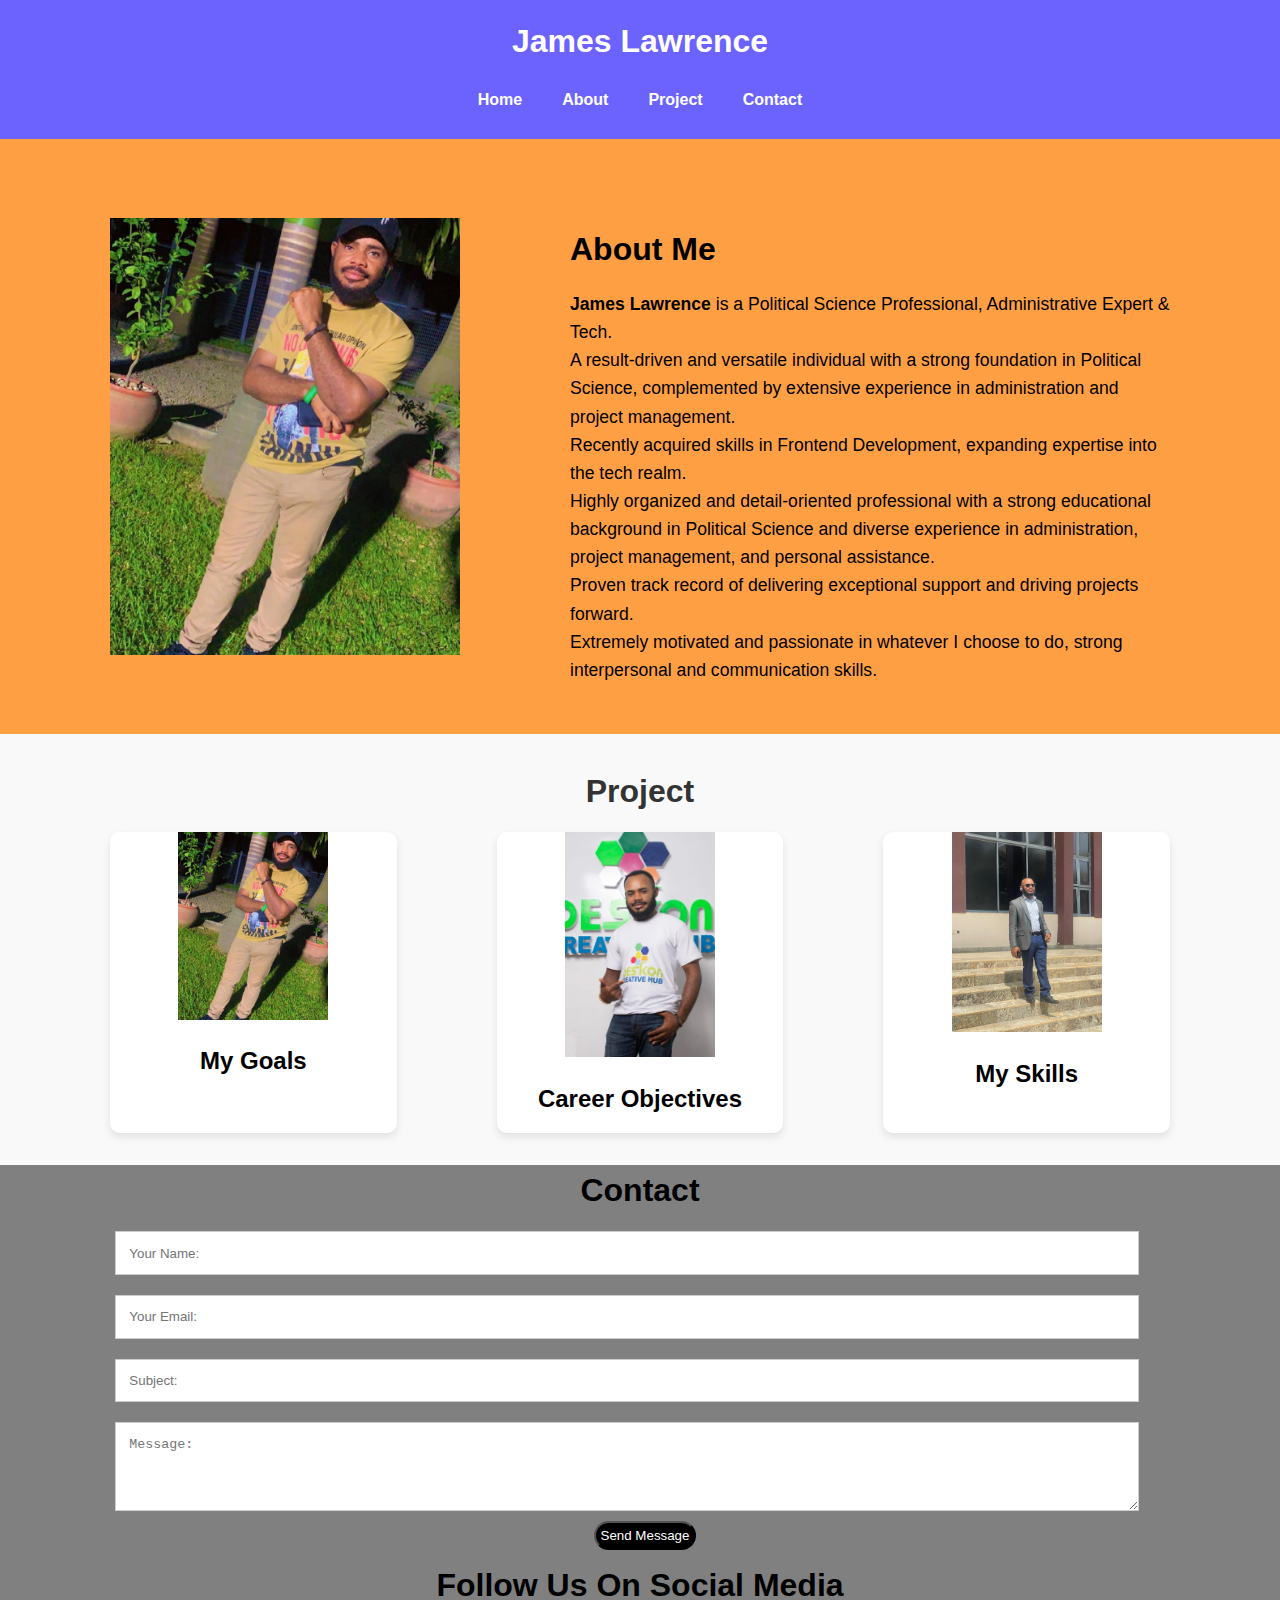
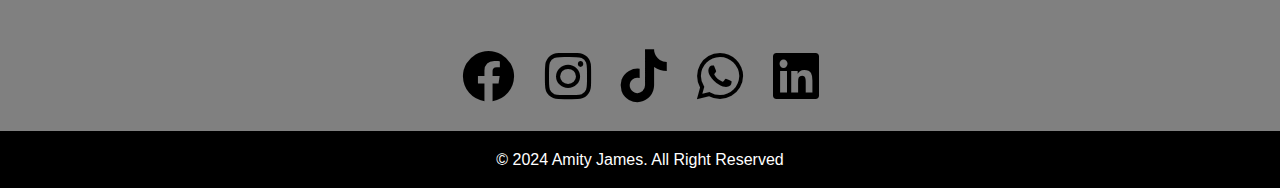
<file: index.html>
<!DOCTYPE html>
<html lang="en">
<head>
    <meta charset="UTF-8">
    <meta name="viewport" content="width=device-width, initial-scale=1.0">
    <title>James Lawrence Portfolio</title>
    <link rel="shortcut icon" href="pix 1.jpg" type="image/x-icon">
    <link rel="stylesheet" href="style.css">
    <link rel="stylesheet" href="https://cdnjs.cloudflare.com/ajax/libs/font-awesome/6.0.0-beta3/css/all.min.css">
</head>
<body>
    <!--heading section-->
    <header>
        <div class="container">
            <h1>James Lawrence</h1>
            <nav>
                <ul>
                    <li><a href="#home">Home</a></li>
                    <li><a href="#about">About</a></li>
                    <li><a href="#project">Project</a></li>
                    <li><a href="#contact">Contact</a></li>
                </ul>
            </nav>
        </div>
    </header>

    <!--about section-->
    <section id="about" class="about">
        <div class="container">
            <div class="about-content">
                <img src="pix1.jpg" alt="amity" class="profile-img">
                <div class="about-text">
                    <h2>About Me</h2>
                    <p><strong>James Lawrence</strong> is a Political Science Professional, Administrative Expert & Tech. <br>A result-driven and versatile individual with a strong foundation in Political Science, complemented by extensive experience in administration and project management.<br> Recently acquired skills in Frontend Development, expanding expertise into the tech realm. <br>Highly organized and detail-oriented professional with a strong educational background in Political Science and diverse experience in administration, <br>project management, and personal assistance. <br>Proven track record of delivering exceptional support and driving projects forward. <br> Extremely motivated and passionate in whatever I choose to do, strong interpersonal and communication skills.</p>
                </div>
            </div>
        </div>
    </section>

    <!--project section-->
    <div class="all">
        <section id="project" class="project">
            <div class="container">
                <h2>Project</h2>
                <div class="grid">
                  <div class="project-card"> <a href="project1.html">
                        <img src="pix1.jpg" alt="project 1">
                        <h3>My Goals</h3> </a>
                   </div> 
    
                    <div class="project-card"><a href="project2.html">
                        <img src="pix3.jpg" alt="project 2">
                        <h3>Career Objectives</h3> </a>
                    </div> 
    
                    <div class="project-card"><a href="project3.html">
                        <img src="pix2.jpg" alt="project 3">
                        <h3>My Skills</h3> </a>
                    </div> 
                
                </div>
            </div>
        </section>
    </div>
    

    <!--contact section-->
    <section id="contact">
        <h2>Contact</h2>
        <form id="contactForm">
            <input type="text" id="name" name="name" placeholder="Your Name:" required>
            <input type="email" id="email" name="email" placeholder="Your Email:" required>
            <input type="text" id="subject" name="subject" placeholder="Subject:" required>
            <textarea name="message" id="message" rows="4" placeholder="Message:" required></textarea>

            <div class="button">
                <button type="submit"><span></span>Send Message</button>
            </div>
        </form>
        <p id="successMessage" style="display: none; color: blue">You have successfully submitted your message!</p>

        <div class="social-media">
            <h2>Follow Us On Social Media</h2>
            <div class="social">
                <p><a href="https://www.facebook.com/amity.james.5?mibextid=kFxxJD"><i class="fab fa-facebook"></i></a></p>
                <p><a href="https://www.instagram.com/amity.james.5?igsh=MXJ3Y3RoczN1cmd5NQ%3D%3D&utm_source=qr"><i class="fab fa-instagram"></i></a></p>
                <p><a href="https://www.tiktok.com/@amity.j5?_t=8qKJks5ylJ0&_r=1"><i class="fab fa-tiktok"></i></a></p>
                <p><a href="https://wa.link/qi8i9a"><i class="fab fa-whatsapp"></i></a></p>
                <p><a href="https://www.linkedin.com/in/lawrence-james-01433623b?utm_source=share&utm_campaign=share_via&utm_content=profile&utm_medium=ios_app"><i class="fab fa-linkedin"></i></a></p>
            </div> 
        </div>
    </section>

    <!--footer section-->
    <footer>
        <div class="container">
            <p>&copy; 2024 Amity James. All Right Reserved</p>
        </div>
    </footer>


    
    <script src="script.js"></script>

</body>
</html>
</file>
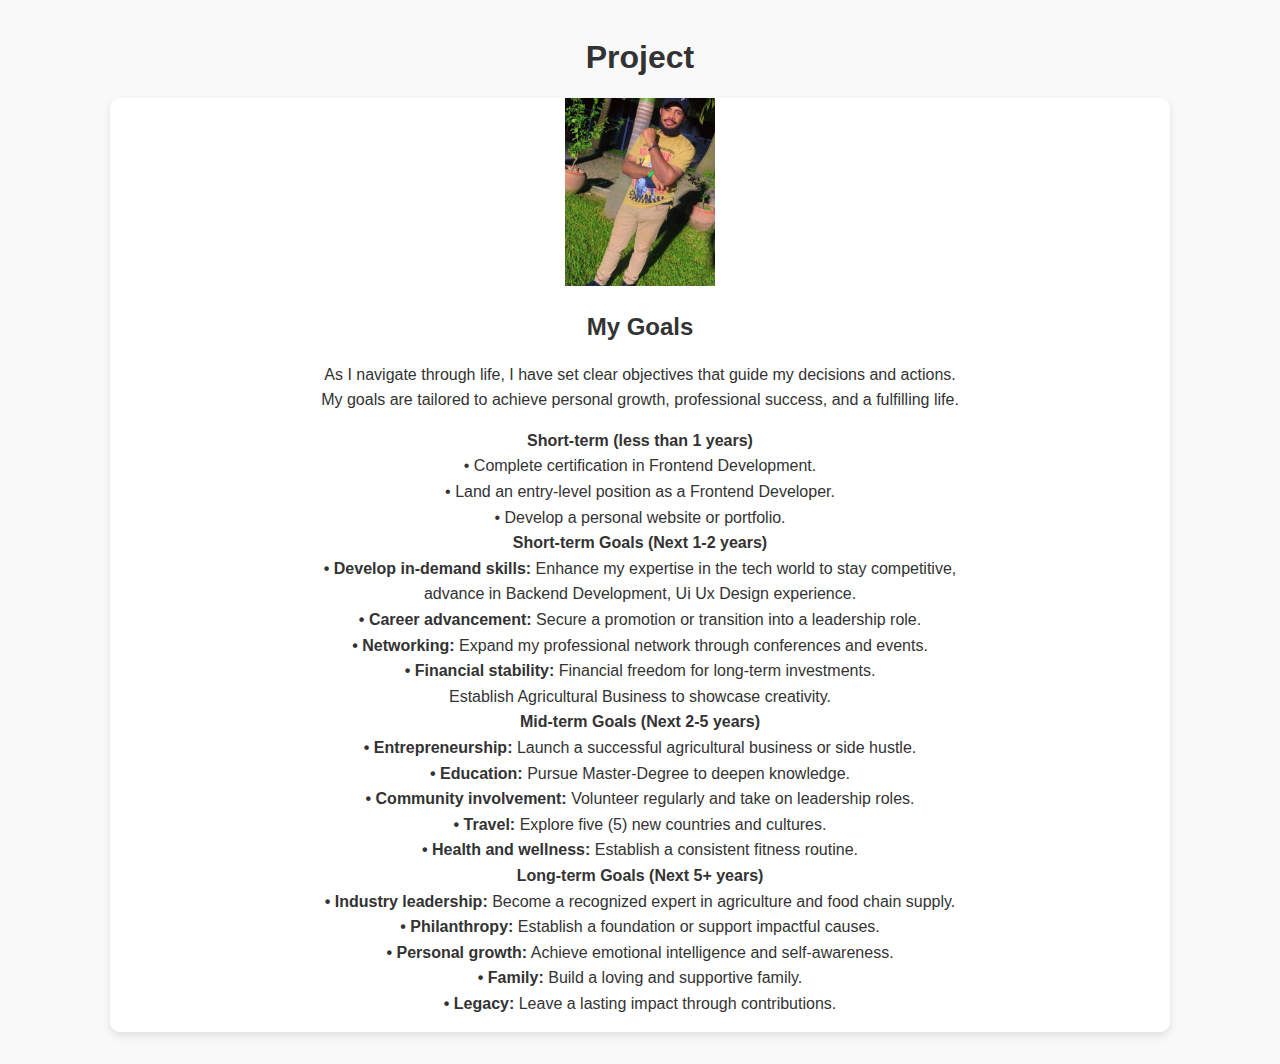
<file: project1.html>
<!DOCTYPE html>
<html lang="en">
<head>
    <meta charset="UTF-8">
    <meta name="viewport" content="width=device-width, initial-scale=1.0">
    <title>Document</title>
    <link rel="stylesheet" href="style.css">
</head>
<body>
     <!--project section-->
    <section id="project" class="project">
        <div class="container">
            <h2>Project</h2>
            <div class="grid">
              <div class="project-card">
                    <img src="pix1.jpg" alt="project 1">
                    <h3>My Goals</h3>
                    <p>As I navigate through life, I have set clear objectives that guide my decisions and actions. <br>My goals are tailored to achieve personal growth, professional success, and a fulfilling life.</p>
                    <p><strong>Short-term (less than 1 years)</strong> <br>•	Complete certification in Frontend Development. <br>•	Land an entry-level position as a Frontend Developer. <br>•	Develop a personal website or portfolio. <br> <strong>Short-term Goals (Next 1-2 years)</strong> <br><strong>•	Develop in-demand skills:</strong> Enhance my expertise in the tech world to stay competitive, <br>advance in Backend Development, Ui Ux Design experience. <br><strong>•	Career advancement:</strong> Secure a promotion or transition into a leadership role. <br><strong>•	Networking:</strong> Expand my professional network through conferences and events. <br><strong>•	Financial stability:</strong> Financial freedom for long-term investments. <br><strong></strong> Establish Agricultural Business to showcase creativity. <br> <strong>Mid-term Goals (Next 2-5 years)</strong> <br><strong>•	Entrepreneurship:</strong> Launch a successful agricultural business or side hustle. <br><strong>•	Education:</strong> Pursue Master-Degree to deepen knowledge. <br><strong>•	Community involvement:</strong> Volunteer regularly and take on leadership roles. <br><strong>•	Travel:</strong> Explore five (5) new countries and cultures. <br> <strong>•	Health and wellness:</strong> Establish a consistent fitness routine. <br><strong>Long-term Goals (Next 5+ years)</strong><br> <strong>•	Industry leadership:</strong> Become a recognized expert in agriculture and food chain supply. <br><strong>•	Philanthropy:</strong> Establish a foundation or support impactful causes. <br><strong>•	Personal growth:</strong> Achieve emotional intelligence and self-awareness. <br><strong>•	Family:</strong> Build a loving and supportive family. <br><strong>•	Legacy:</strong> Leave a lasting impact through contributions.</p>
              </div> 
            </div>
        </div>
    </section>
</body>
</html>
</file>
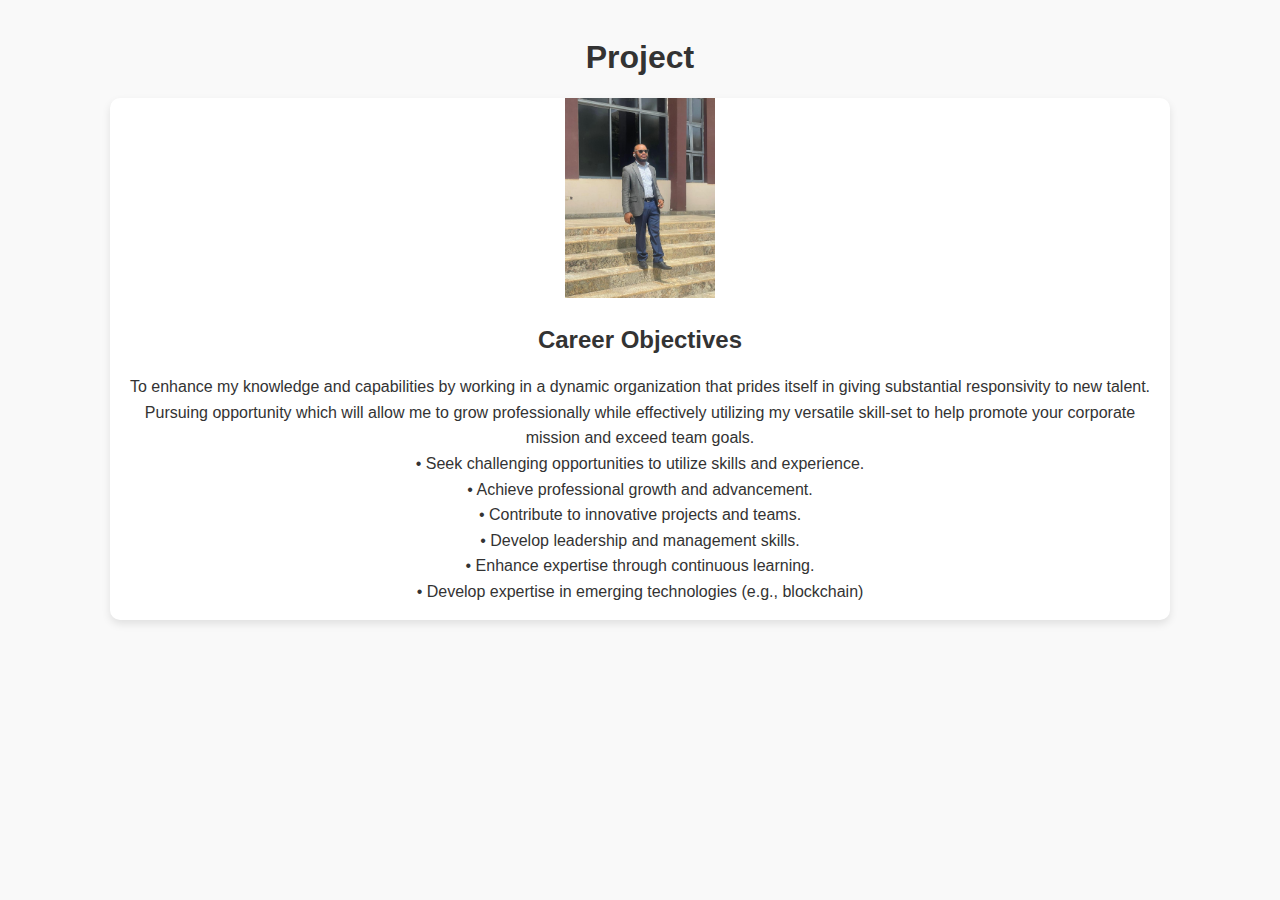
<file: project2.html>
<!DOCTYPE html>
<html lang="en">
<head>
    <meta charset="UTF-8">
    <meta name="viewport" content="width=device-width, initial-scale=1.0">
    <title>Document</title>
    <link rel="stylesheet" href="style.css">
</head>
<body>
      <!--project section-->
      <section id="project" class="project">
        <div class="container">
            <h2>Project</h2>
            <div class="grid">
              <div class="project-card">
                    <img src="pix2.jpg" alt="project 1">
                    <h3>Career Objectives</h3> 
                    <p>To enhance my knowledge and capabilities by working in a dynamic organization that prides itself in giving substantial responsivity to new talent. <br>Pursuing opportunity which will allow me to grow professionally while effectively utilizing my versatile skill-set to help promote your corporate mission and exceed team goals. <br>•	Seek challenging opportunities to utilize skills and experience. <br>•	Achieve professional growth and advancement. <br> •	Contribute to innovative projects and teams. <br> •	Develop leadership and management skills. <br> •	Enhance expertise through continuous learning. <br> •	Develop expertise in emerging technologies (e.g., blockchain)</p>
              </div> 
            </div>
        </div>
    </section>
</body>
</html>
</file>
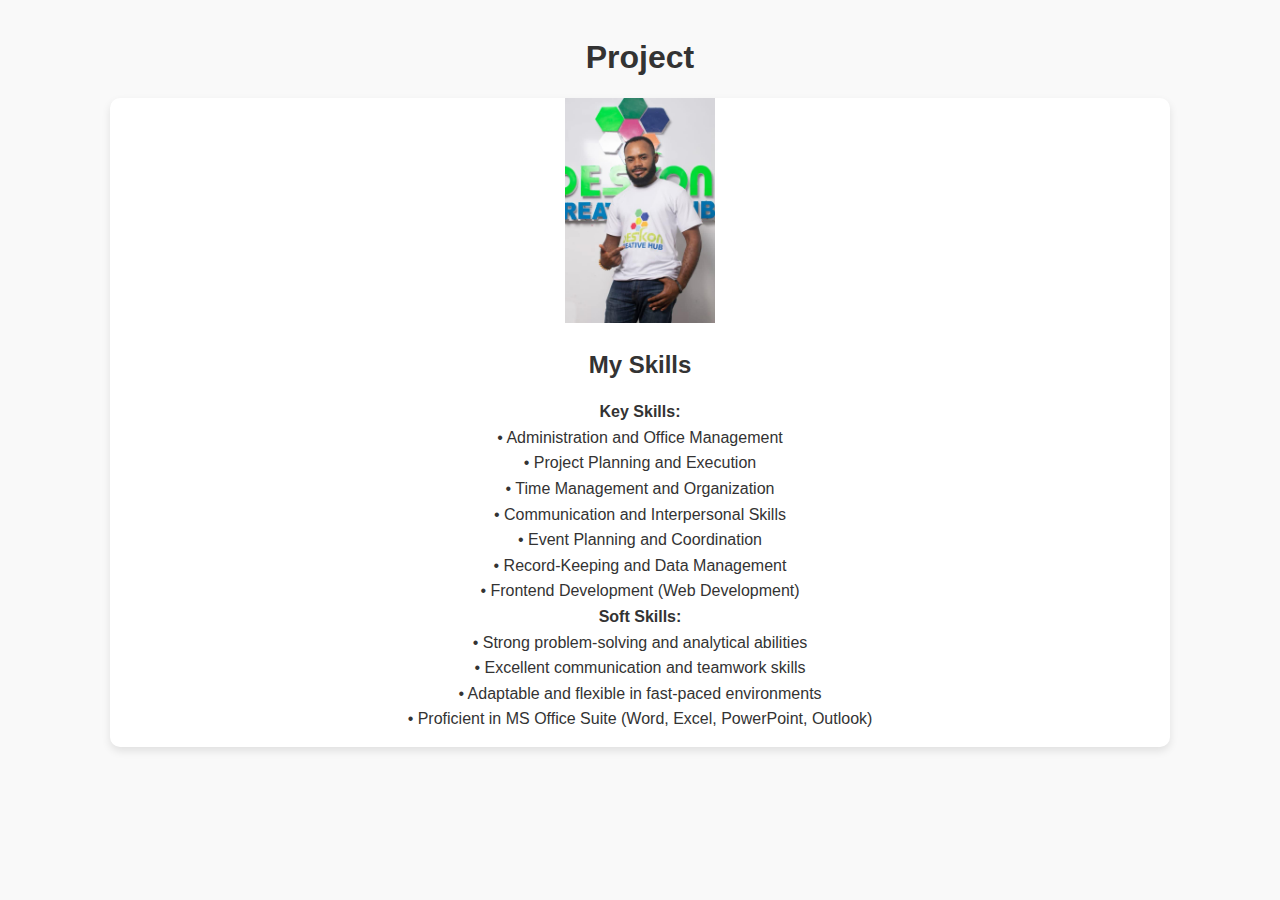
<file: project3.html>
<!DOCTYPE html>
<html lang="en">
<head>
    <meta charset="UTF-8">
    <meta name="viewport" content="width=device-width, initial-scale=1.0">
    <title>Document</title>
    <link rel="stylesheet" href="style.css">
</head>
<body>
      <!--project section-->
      <section id="project" class="project">
        <div class="container">
            <h2>Project</h2>
            <div class="grid">
              <div class="project-card">
                    <img src="pix3.jpg" alt="project 1">
                    <h3>My Skills</h3> 
                    <p><strong>Key Skills:</strong> <br>  •	Administration and Office Management <br> •	Project Planning and Execution <br> •	Time Management and Organization <br> •	Communication and Interpersonal Skills <br> •	Event Planning and Coordination <br> •	Record-Keeping and Data Management <br> •	Frontend Development (Web Development) <br> <strong>Soft Skills:</strong> <br> •	Strong problem-solving and analytical abilities <br>•	Excellent communication and teamwork skills <br> •	Adaptable and flexible in fast-paced environments <br>•	Proficient in MS Office Suite (Word, Excel, PowerPoint, Outlook)</p>
              </div> 
            </div>
        </div>
    </section>
</body>
</html>
</file>
<file: style.css>
* {
    padding: 0;
    margin: 0;
    box-sizing: border-box;
}


body {
    font-family: Arial, Helvetica, sans-serif;
    background-color: #f9f9f9;
    line-height: 1.6;
    color: #333;
}

.container {
    max-width: 1100px;
    margin: 0 auto;
    padding: 0 20px;
}

header {
    background-color: #6c63ff;
    color: white;
    padding: 1em;
    text-align: center;
}

header h1 {
    margin-bottom: 10px;
}

nav ul {
    list-style: none;
    display: flex;
    padding: 0;
    margin: 0;
    justify-content: center;
    gap: 20px;
}

nav ul li {
    padding: 10px;
}

nav ul li a{
    color: white;
    text-decoration: none;
    font-weight: bold;
    transition: color 0.3s ease;
}

nav ul li a:hover {
    color: #ff9f43;
}

.about {
    background-color: #ff9f43;
    color: white;
    padding: 50px 0;
}

.about-content {
    display: flex;
    flex-wrap: wrap;
    justify-content: space-between;
    align-items: center;
}

.about-content img{
    width: 350px;
    height: auto;
}

.about-text {
    flex: 1;
    max-width: 600px;
}

.about-text h2 {
    margin-bottom: 50px;
    font-size: 2rem;
    color: #000;
    position: relative;
    top: 35px;
}

.about-text p {
    font-size: 1.1rem;
    color: #000;
}


.project {
    padding: 2em;
    text-align: center;
}


h2 {
    margin-bottom: 15px;
    font-size: 2rem;
}

.grid {
    display: flex;
    gap: 100px;
    grid-template-columns: repeat(auto-fit, minmax(250px, 1fr));

}

.grid a{
    text-decoration: none;
    color: black;
}

.grid a :hover{
    background-color: grey;
    padding: 2px;
    border-radius: 25px;

}

.project-card {
    background-color:white;
    border-radius: 10px;
    overflow: hidden;
    box-shadow: 0 4px 8px rgba(0, 0, 0, 0.1);
    transition: transform 0.3s ease;
    width: 100%;
}

.project-card:hover {
    translate: y (-10px);
}

.project-card img {
    width: 150px;
    height: auto;
    object-fit: cover;
}

.project-card h3 {
    padding: 15px;
    font-size: 1.5rem;
}

.project-card p {
    padding: 0 15px 15px;
}

#contact {
    background-color: grey;
    color: white;
    width: 100%;
    text-align: center;
    position: relative;
    right: 0px;
    text-align: center;
}

#contact p {
    margin: 5px 0;
    padding: 5px 0;
    font-size: 1.1rem;
}

#contact h2 {
    color: #000;
}

form {
    display: flex;
    flex-direction: column;
    position: relative;
    right: -115px;
}

input, textarea {
    padding: 1em;
    margin-bottom: 20px;
    border: 1px solid #ccc;
    width: 80%;
}

button {
    background-color: black;
    color: #fff;
    border-radius: 25px;
    padding: 5px;
    cursor: pointer;
    position: relative;
    left: -110px;
    top: -10px;
    transition: 1s;
    
}

.social{
    display: flex;
    justify-content: center;
    gap: 30px;
}

.social-media h2 {
    color: #000;
}

.social a{
    font-size: 3em;
    color: black;
}


footer {
    background-color: #000;
    color: white;
    text-align: center;
    padding: 1em;
    clear: both;
}

footer p {
    margin: 0;
}

@media(max-width: 768px) {
    .about-content {
        flex-direction: column;
        text-align: center;
    }

    .profile-img {
        margin: 0 0 20px 0;
    }

    .project {
        padding: 2em;
        text-align: center;
    }
    
    
    h2 {
        margin-bottom: 15px;
        font-size: 2rem;
    }
    
    .grid {
        display: block;
        grid-template-columns: repeat(auto-fit, minmax(250px, 1fr));
    
    }
    
    .grid a{
        text-decoration: none;
        color: black;
    }
    
    .grid a :hover{
        background-color: grey;
        padding: 2px;
        border-radius: 25px;
    
    }
    
    
    .project-card {
        background-color: #333;
        color: white;
        border-radius: 10px;
        overflow: hidden;
        box-shadow: 0 4px 8px rgba(0, 0, 0, 0.1);
        border-radius: 20px;
        transition: transform 0.3s ease;
        width: 100%;
        position: relative;
        margin-bottom: 20px;
    }
    
    .project-card:hover {
        translate: y (-10px);
    }
    
    .project-card img {
        width: 150px;
        height: auto;
        object-fit: cover;
    }
    
    .project-card h3 {
        padding: 15px;
        font-size: 1.5rem;
        color: white;
    }
    
    .project-card p {
        padding: 0 15px 15px;
    }

    .all {
        background-color: aquamarine;
    }

    #contact {
        background-color: grey;
        color: white;
        width: 100%;
        text-align: center;
        position: relative;
        right: 0px;
        text-align: center;
    }
    
    #contact p {
        margin: 5px 0;
        padding: 5px 0;
        font-size: 1.1rem;
    }
    
    form {
        display: flex;
        flex-direction: column;
        position: relative;
        right: -40px;
    }
    
    input, textarea {
        padding: 1em;
        margin-bottom: 20px;
        border: 1px solid #ccc;
        width: 85%;
    }
    
    button {
        background-color: black;
        color: #fff;
        border-radius: 25px;
        padding: 5px;
        cursor: pointer;
        position: relative;
        left: -40px;
        top: -10px;
        transition: 1s;
        
    }


    .social{
        display: flex;
        justify-content: center;
        gap: 30px;
        position: relative;
        top: -20px;
    }

    .social-media {
        position: relative;
        top: 20px;
    }
    
    .social-media h2 {
        color: #000;
        font-size: 1.5em;
    }
    
    .social a{
        font-size: 1.3em;
        color: black;
    }    
}
</file>
